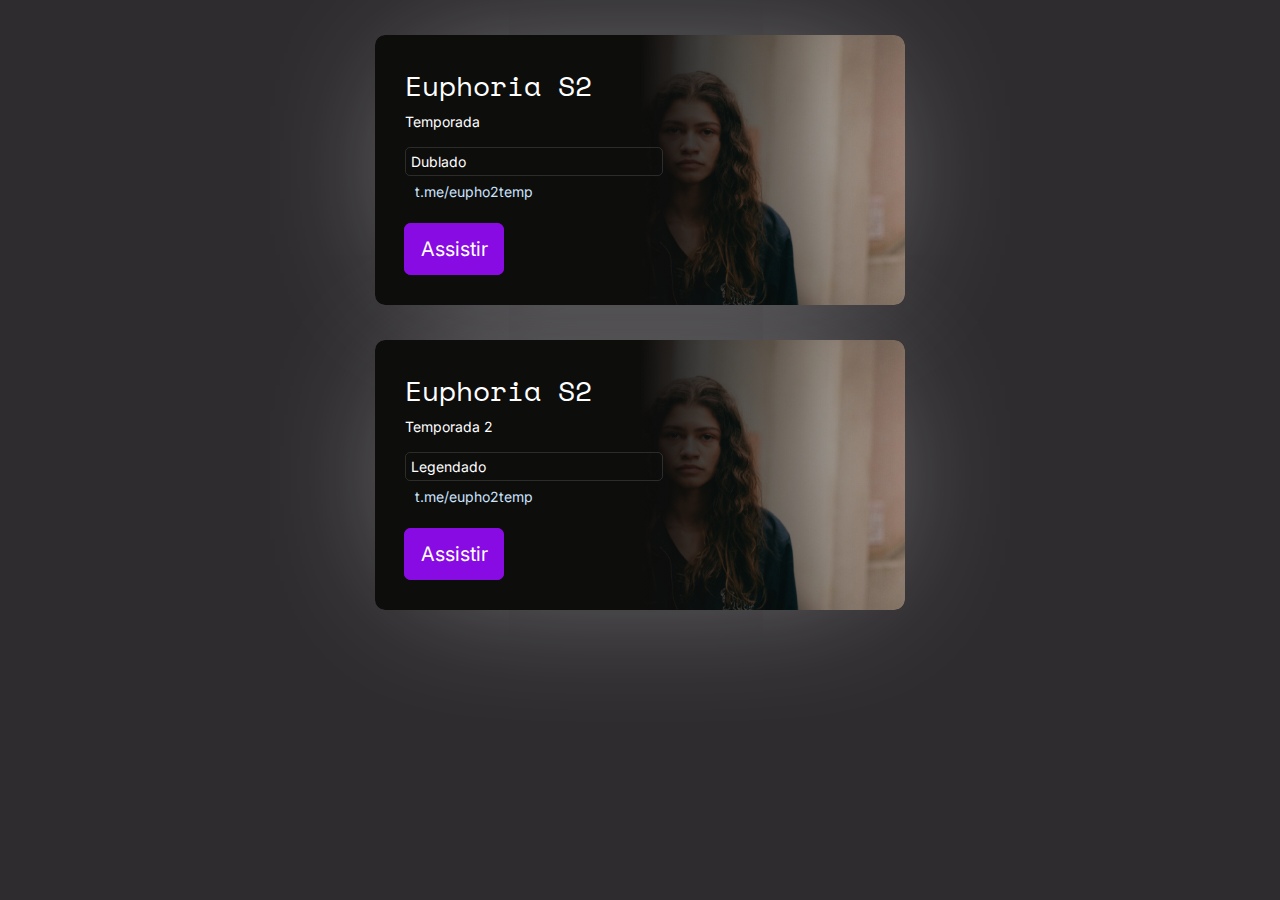
<file: index.html>
<!DOCTYPE html>
<html lang="pt-br">
<head>
    <meta charset="UTF-8">
    <meta http-equiv="X-UA-Compatible" content="IE=edge">
    <meta name="viewport" content="width=device-width, initial-scale=1.0">
    <title>euphobr</title>

    <link rel="stylesheet" href="style.css">
    <link rel="stylesheet" href="modal.css">
</head>
<body>
    <div class="cards">
      <div class="movie_card" id="bright">
        <div class="info_section">
          <div class="movie_header">
            <h1>Euphoria S2</h1>
            <h4>Temporada</h4>
            <span class="minutes">Dublado</span>
            <p class="type">t.me/eupho2temp</p>
            <div class="stage">
              <a href="dublado.html" class="btn">Assistir</a>
          </div>
          </div>
        </div>
        <div class="blur_back bright_back"></div>
      </div>
      
      <div class="movie_card" id="tomb">
        <div class="info_section">
          <div class="movie_header">
            <h1>Euphoria S2</h1>
            <h4>Temporada 2</h4>
            <span class="minutes">Legendado</span>
            <p class="type">t.me/eupho2temp</p>
            <div class="stage">
              <a href="legendado.html" class="btn">Assistir</a>
          </div>
          </div>
        </div>
        <div class="blur_back tomb_back"></div>
      </div>
    </div>
</body>
</html>
</file>
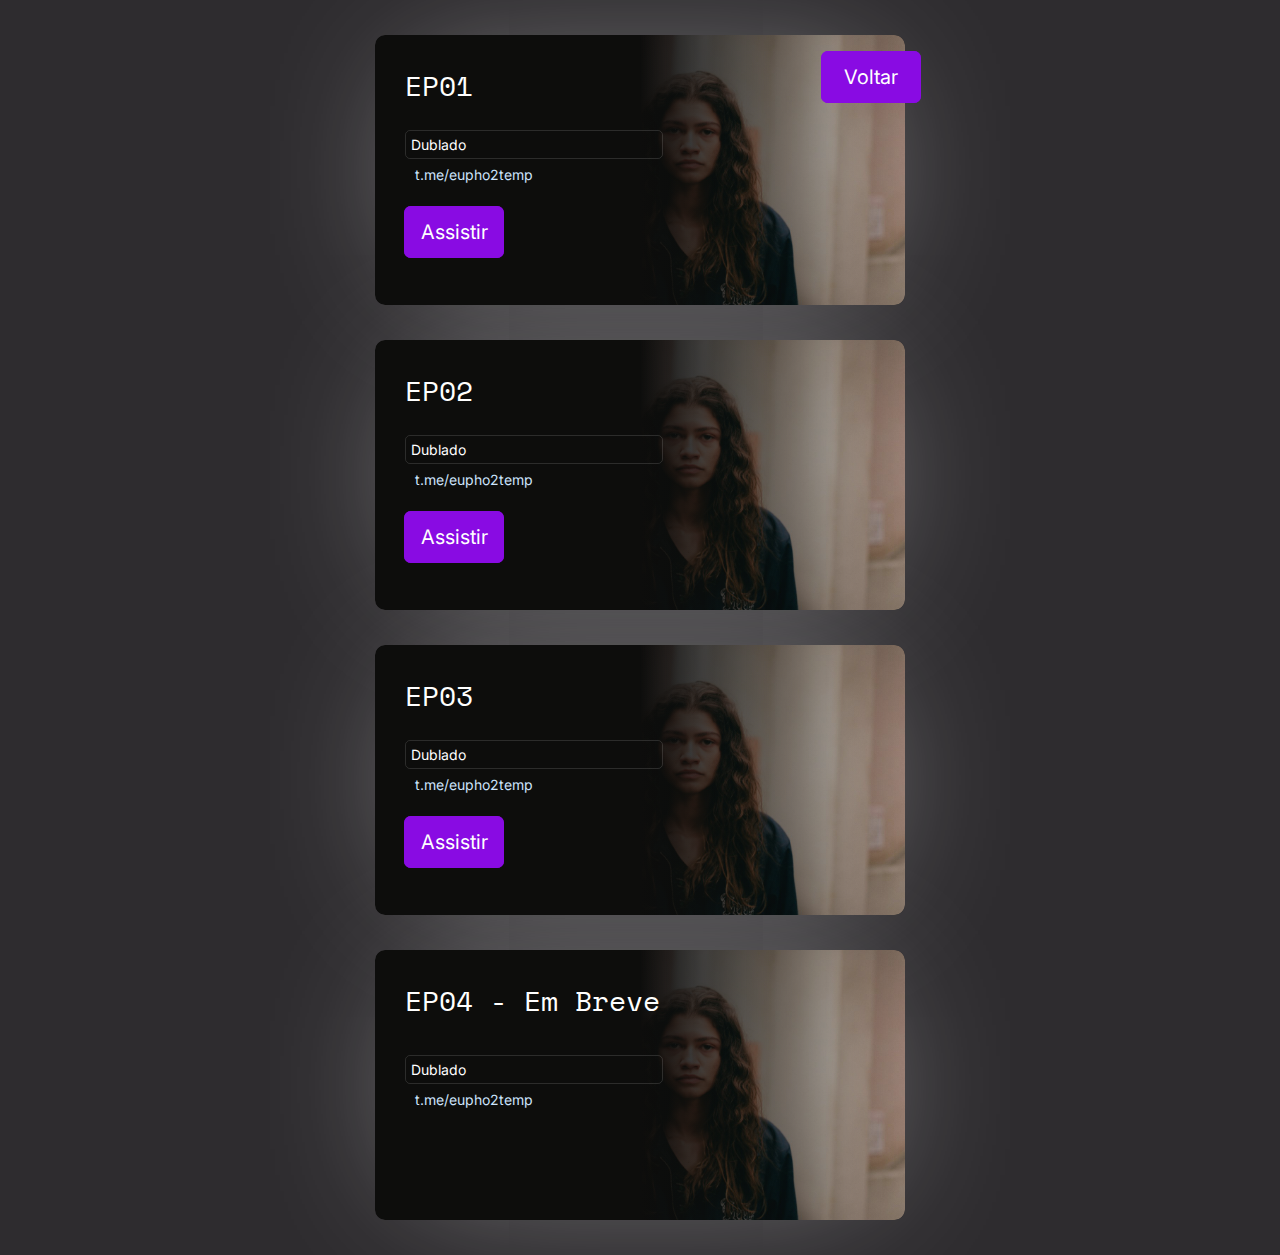
<file: dublado.html>
<!DOCTYPE html>
<html lang="en">
<head>
    <meta charset="UTF-8">
    <meta http-equiv="X-UA-Compatible" content="IE=edge">
    <meta name="viewport" content="width=device-width, initial-scale=1.0">
    <title>euphobr - Dublado</title>

    <link rel="stylesheet" href="modal.css">
    <link rel="stylesheet" href="style.css">
    
</head>
<body>
  <div class="return">
    <div class="stage">
      <a href="index.html" class="btn">Voltar</a>
  </div>
  </div>
  <!--EP01-->
  <div class="movie_card" id="bright">
    <div class="info_section">
      <div class="movie_header">
        <h1>EP01</h1>
        <h4></h4>
        <span class="minutes">Dublado</span>
        <p class="type">t.me/eupho2temp</p>
        <div class="stage">
          <a href="https://mixdrop.bz/e/rwm6x44vhv97pl8" target="_blank" class="btn">Assistir</a>
      </div>
      </div>
    </div>
    <div class="blur_back bright_back"></div>
  </div>
  <!--EP02-->
  <div class="movie_card" id="bright">
    <div class="info_section">
      <div class="movie_header">
        <h1>EP02</h1>
        <h4></h4>
        <span class="minutes">Dublado</span>
        <p class="type">t.me/eupho2temp</p>
        <div class="stage">
          <a href="https://mixdrop.bz/e/enql8j6mck1xjk" target="_blank" class="btn">Assistir</a>
      </div>
      </div>
    </div>
    <div class="blur_back bright_back"></div>
  </div>
  <!--EP03-->
  <div class="movie_card" id="bright">
    <div class="info_section">
      <div class="movie_header">
        <h1>EP03</h1>
        <h4></h4>
        <span class="minutes">Dublado</span>
        <p class="type">t.me/eupho2temp</p>
        <div class="stage">
          <a href="https://mixdrop.bz/e/l6l7j3vxclzz4w" target="_blank" class="btn">Assistir</a>
      </div>
      </div>
    </div>
    <div class="blur_back bright_back"></div>
  </div>
  <!--EP04-->
  <div class="movie_card" id="bright">
    <div class="info_section">
      <div class="movie_header">
        <h1>EP04 - Em Breve</h1>
        <h4></h4>
        <span class="minutes">Dublado</span>
        <p class="type">t.me/eupho2temp</p>
        <!--
        <div class="stage">
          <a href="#" target="_blank" class="btn">Assistir</a>
      </div>
      -->
      </div>
    </div>
    <div class="blur_back bright_back"></div>
  </div>

</body>
</html>
</file>
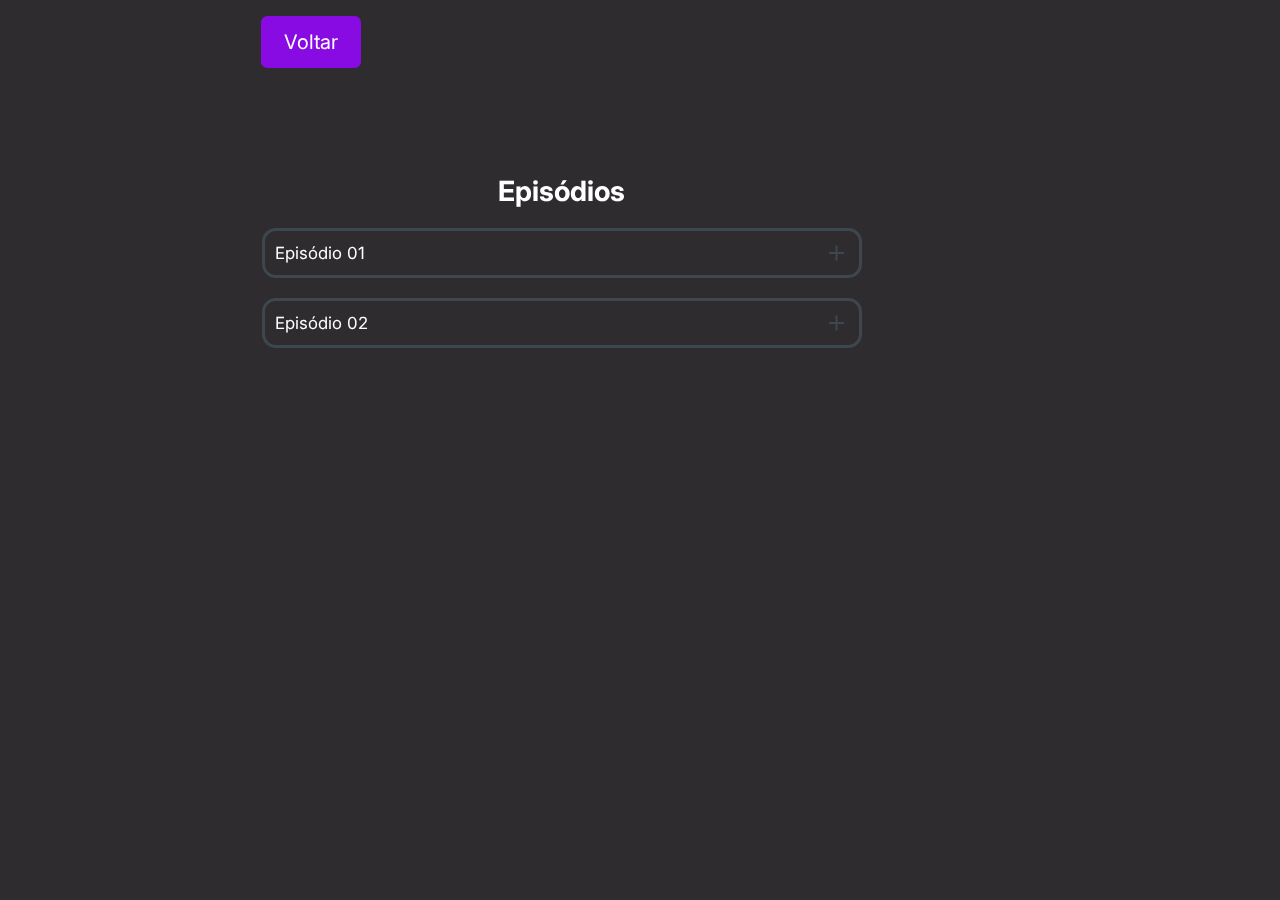
<file: ep.html>
<!DOCTYPE html>
<html lang="en">
  <head>
    <meta charset="UTF-8" />
    <meta http-equiv="X-UA-Compatible" content="IE=edge" />
    <meta name="viewport" content="width=device-width, initial-scale=1.0" />
    <title>Document</title>

    <link rel="stylesheet" href="episodios.css" />
    <link rel="stylesheet" href="modal.css">
  </head>
  <body>
    <div class="return">
      <div class="stage">
        <a href="index.html" class="btn">Voltar</a>
    </div>
    <div class="container-content">
      <div class="wrapper">
        <h1>Episódios</h1>

        <div class="wrap-1">
          <input type="radio" id="tab-1" name="tabs" />
          <label for="tab-1"
            ><div>Episódio 01</div>
            <div class="cross"></div
          ></label>
          <div class="content">
            <iframe
              class="iframe"
              width="580"
              height="340"
              src="//mixdrop.bz/e/rwm6x44vhv97pl8"
              scrolling="no"
              frameborder="0"
              allowfullscreen="true"
            ></iframe>
          </div>
        </div>

        <div class="wrap-2">
          <input type="radio" id="tab-2" name="tabs" />
          <label for="tab-2"
            ><div>Episódio 02</div>
            <div class="cross"></div
          ></label>
          <div class="content">
            <iframe
              class="iframe"
              width="580"
              height="340"
              src="//mixdrop.bz/e/enql8j6mck1xjk"
              scrolling="no"
              frameborder="0"
              allowfullscreen="true"
            ></iframe>
          </div>
        </div>
      </div>
    </div>
  </body>
</html>
</file>
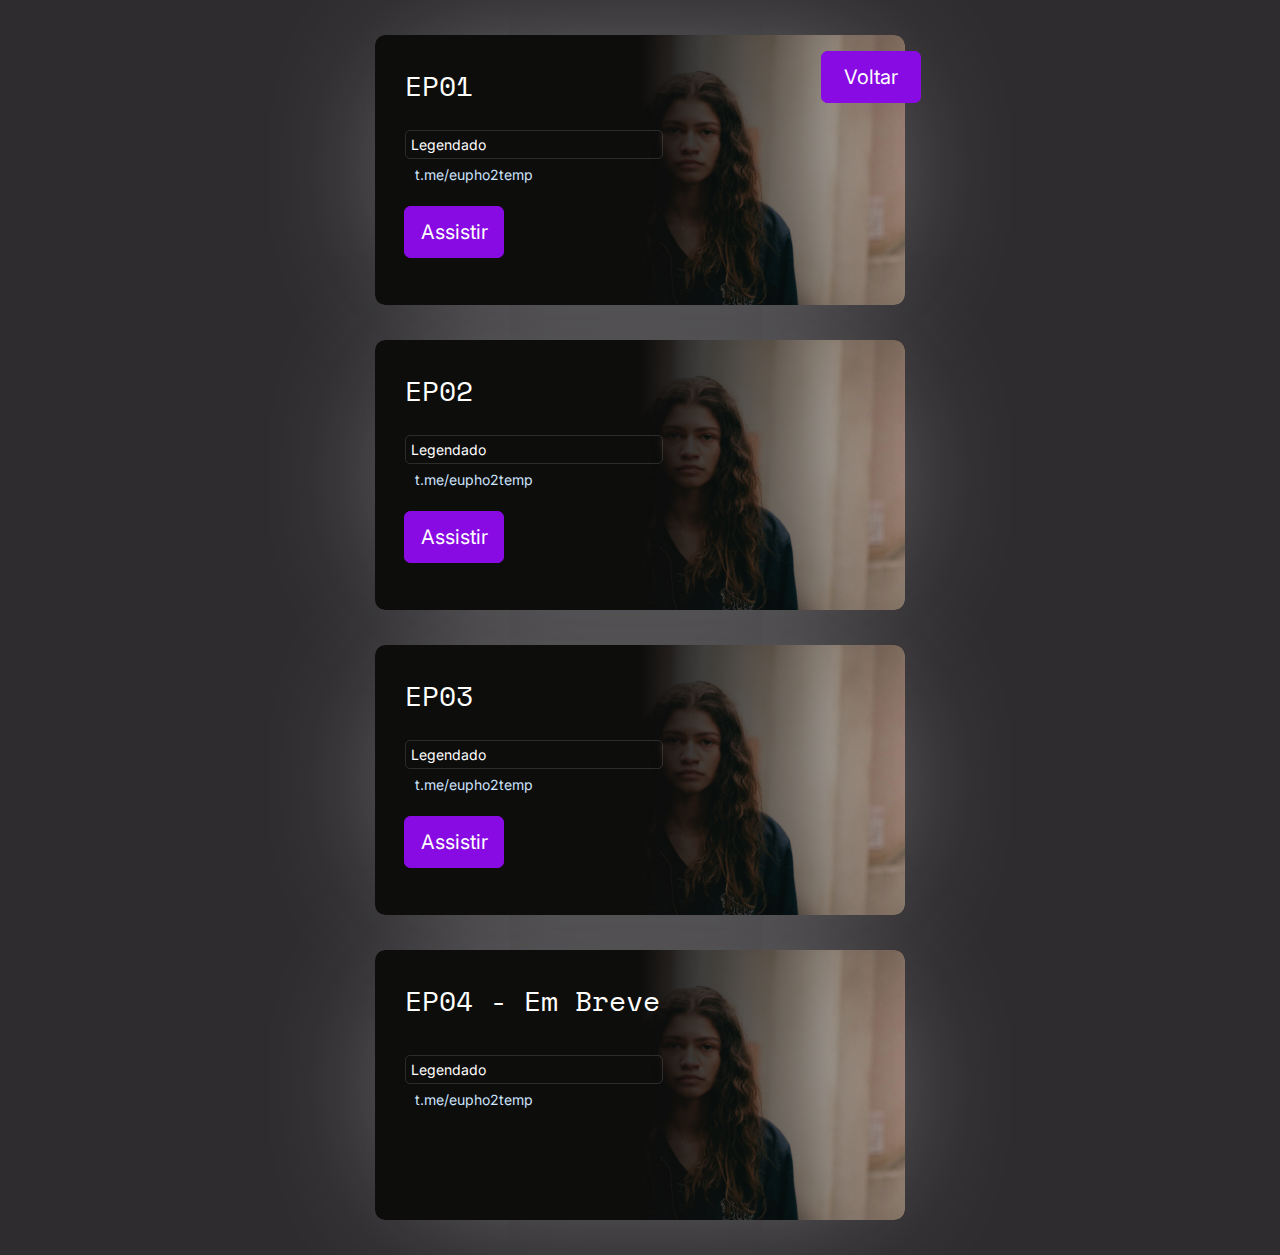
<file: legendado.html>
<!DOCTYPE html>
<html lang="en">
<head>
    <meta charset="UTF-8">
    <meta http-equiv="X-UA-Compatible" content="IE=edge">
    <meta name="viewport" content="width=device-width, initial-scale=1.0">
    <title>euphobr - Legendado</title>

    <link rel="stylesheet" href="modal.css">
    <link rel="stylesheet" href="style.css">
    
</head>
<body>
  <div class="return">
    <div class="stage">
      <a href="index.html" class="btn">Voltar</a>
  </div>
  </div>
  <!--EP01-->
  <div class="movie_card" id="bright">
    <div class="info_section">
      <div class="movie_header">
        <h1>EP01</h1>
        <h4></h4>
        <span class="minutes">Legendado</span>
        <p class="type">t.me/eupho2temp</p>
        <div class="stage">
          <a href="https://mixdrop.bz/e/o71w74erilkqovk" target="_blank" class="btn">Assistir</a>
      </div>
      </div>
    </div>
    <div class="blur_back bright_back"></div>
  </div>
  <!--EP02-->
  <div class="movie_card" id="bright">
    <div class="info_section">
      <div class="movie_header">
        <h1>EP02</h1>
        <h4></h4>
        <span class="minutes">Legendado</span>
        <p class="type">t.me/eupho2temp</p>
        <div class="stage">
          <a href="https://mixdrop.bz/e/qlz1ll7lbrzm6n" target="_blank" class="btn">Assistir</a>
      </div>
      </div>
    </div>
    <div class="blur_back bright_back"></div>
  </div>
  <!--EP03-->
  <div class="movie_card" id="bright">
    <div class="info_section">
      <div class="movie_header">
        <h1>EP03</h1>
        <h4></h4>
        <span class="minutes">Legendado</span>
        <p class="type">t.me/eupho2temp</p>
        <div class="stage">
          <a href="https://mixdrop.bz/e/3nk6n3zgigkgnz" target="_blank" class="btn">Assistir</a>
      </div>
      </div>
    </div>
    <div class="blur_back bright_back"></div>
  </div>
<!--EP04-->
  <div class="movie_card" id="bright">
    <div class="info_section">
      <div class="movie_header">
        <h1>EP04 - Em Breve</h1>
        <h4></h4>
        <span class="minutes">Legendado</span>
        <p class="type">t.me/eupho2temp</p>
        <!--
        <div class="stage">
          <a href="#" target="_blank" class="btn">Assistir</a>
      </div>
      -->
      </div>
    </div>
    <div class="blur_back bright_back"></div>
  </div>
</body>
</html>
</file>
<file: style.css>
@import url('https://fonts.googleapis.com/css2?family=Inter:wght@400;500;600&family=Space+Mono:ital,wght@0,400;0,700;1,400;1,700&display=swap');
 * {
	 box-sizing: border-box;
	 margin: 0;
}
 html, body {
	 margin: 0;
	 background: #2e2c2f;
	 font-family: 'Inter', 'Space Mono', helvetica, arial, sans-serif;
	 font-size: 14px;
	 font-weight: 400;
}

.cards{
	margin-top: 8rem;
}
 .movie_card {
	 position: relative;
	 display: block;
	 width: 530px;
	 height: 270px;
	 margin: 35px auto;
	 overflow: hidden;
	 border-radius: 10px;
	 transition: all 0.4s;
}
 .movie_card:hover {
	 transform: scale(1.02);
	 transition: all 0.4s;
}
 .movie_card .info_section {
     display: flex;
     gap: 8rem;
     flex-direction: column;
	 position: relative;
	 width: 100%;
	 height: 100%;
	 background-blend-mode: multiply;
	 z-index: 2;
	 border-radius: 10px;
}
 .movie_card .info_section .movie_header {
	 position: relative;
	 padding: 30px;
	 height: 60%;
}
 .movie_card .info_section .movie_header h1 {
	 font-family: 'Space Mono';
	 color: #fff;
	 font-weight: 400;
}
 .movie_card .info_section .movie_header h4 {
	 color: #ffffff;
	 font-weight: 400;
}
 .movie_card .info_section .movie_header .minutes {
	 display: inline-block;
	 margin-top: 10px;
	 color: #fff;
	 padding: 5px;
	 border-radius: 5px;
	 border: 1px solid rgba(255, 255, 255, 0.13);
}
 .movie_card .info_section .movie_header .type {
	 display: inline-block;
	 color: #cee4fd;
	 margin-left: 10px;
}
 .movie_card .info_section .movie_header {
	 display: grid;
     grid-template-rows: 1fr 1fr 1fr 1fr 1fr;
     gap: 0.5rem;
	 position: relative;
	 float: left;
	 margin-right: 20px;
	 height: 205px;
}
 .movie_card .info_section .movie_social {
	 height: 10%;
	 padding-left: 15px;
	 padding-bottom: 20px;
}
 .movie_card .info_section .movie_social ul {
	 list-style: none;
	 padding: 0;
}
 .movie_card .info_section .movie_social ul li {
	 display: inline-block;
	 color: rgba(255, 255, 255, 0.4);
	 transition: color 0.3s;
	 transition-delay: 0.15s;
	 margin: 0 10px;
}
 .movie_card .info_section .movie_social ul li:hover {
	 transition: color 0.3s;
	 color: rgba(255, 255, 255, 0.8);
}
 .movie_card .info_section .movie_social ul li i {
	 font-size: 19px;
	 cursor: pointer;
}
 .movie_card .blur_back {
	 position: absolute;
	 top: 0;
	 z-index: 1;
	 height: 100%;
	 right: 0;
	 background-size: cover;
	 border-radius: 11px;
}

.return {
	z-index: 4;
    position: fixed;
    margin-left: 58.7rem;
}

 @media screen and (min-width: 768px) {
	.cards{
		margin-top: 0rem;
	}

	 .movie_header {
		 width: 60%;
	}
	 .info_section {
		 background: linear-gradient(to right, #0d0d0c 50%, transparent 100%);
	}
	 .blur_back {
		 width: 80%;
		 background-position: -100% 10% !important;
	}
}
 @media screen and (max-width: 768px) {
	.cards{
		margin-top: 0rem;
	}

	.return{
		margin-left: 20.9rem;
		opacity: 0.5;
	}

	 .movie_card {
		 width: 95%;
		 margin: 40px auto;
		 min-height: 205px;
		 height: auto;
	}
	 .blur_back {
		 width: 100%;
		 background-position: 50% 50% !important;
	}
	 .movie_header {
		 width: 100%;
		 margin-top: 20px;
		 margin-bottom: 80px;
	}
	 .info_section {
		 background: linear-gradient(to top, #141413 50%, transparent 100%);
		 display: inline-grid;
	}
}
 #bright {
	 box-shadow: 0px 0px 150px -45px rgba(255, 255, 255, 0.5);
}
 #bright:hover {
	 box-shadow: 0px 0px 120px -55px rgba(119, 0, 255, 0.5);
}
 .bright_back {
	 background: url("/assets/img.jpg");
}
 #tomb {
	 box-shadow: 0px 0px 150px -45px rgba(255, 255, 255, 0.5);
}
 #tomb:hover {
	 box-shadow: 0px 0px 120px -55px rgba(19, 160, 134, 0.6);
}
 .tomb_back {
	 background: url("/assets/img.jpg");
}
</file>
<file: modal.css>
.stage {
    box-sizing: border-box;
    left: 0;
    width: 10rem;
    height: 6rem;
    margin-left: -1.5rem;
    top: 0;
    overflow: hidden;
    display: flex;
    align-items: center;
    justify-content: center;
  }
  
  .btn {
    width: 100px;
    font-size: 20px;
    border: none;
    outline: none;
    background: #890BE3;
    color: #fff;
    cursor: pointer;
    position: relative;
    z-index: 0;
    border-radius: 0.5rem;
  }
  
  .btn::before {
    position: absolute;
    content: "";
    width: calc(100% + 4px);
    height: calc(100% + 4px);
    left: -2px;
    top: -2px;
    background: linear-gradient(
      124deg,
      #ff2400,
      #e81d1d,
      #e8b71d,
      #e3e81d,
      #1de840,
      #1ddde8,
      #2b1de8,
      #dd00f3,
      #dd00f3
    );
    background-size: 400%;
    z-index: -1;
    filter: blur(2px);
    animation: move 30s linear infinite;
    opacity: 0;
    transition: opacity 0.9s ease-in-out;
    border-radius: 10px;
  }
  
  .btn:hover::before {
    opacity: 1;
  }
  
  .btn::after {
    z-index: -1;
    content: "";
    position: absolute;
    width: 100%;
    height: 100%;
    background: #890BE3;
    left: 0;
    top: 0;
    border-radius: 0.5rem;
  }
  
  @keyframes move {
    0% {
      background-position: 0 0;
    }
    50% {
      background-position: 400% 0;
    }
    100% {
      background-position: 0 0;
    }
  }
  
  

a.btn {
    text-align: center;
    padding: 1rem;
    text-decoration: none;
}
</file>
<file: episodios.css>
@import url('https://fonts.googleapis.com/css2?family=Inter:wght@400;500;600&family=Space+Mono:ital,wght@0,400;0,700;1,400;1,700&display=swap');

* {
    padding: 0;
    margin: 0;
    box-sizing: border-box;
    font-family: 'Inter', sans-serif;
    color: #ffffff;
    border-radius: 1rem;
}

body {
  overflow: hidden;
}

.wrapper {
    max-width: 600px;
    width: 100%;
    margin: 10vh auto;
}

iframe {
    border-radius: 1rem;
}

h1 {
    font-size: 2em;
    margin-bottom: 20px;
    text-align:center;
}

input {
    display: none;
}

label {
    display: flex;
    width: 100%;
    height: 50px;
    cursor: pointer;
    border: 3px solid #3E474F;
    user-select: none;
}

label div:first-child {
    width: 100%;
    line-height: 45px;
    margin-left: 10px;
    font-size: 1.2em;
}

.cross{
    margin-right:15px;
    margin-top:3px;
}

.cross:before,.cross:after {
    content: '';
    border-top: 2px solid #3E474F;
    width: 15px;
    display: block;
    margin-top: 18px;
    transition: 0.3s;
}

.cross:after {
    transform: rotate(90deg);
    margin-top: -2px;
}

.content {
    box-sizing: border-box;
    font-size: 0.9em;
    margin: 10px 10px;
    max-height: 0;
    overflow: hidden;
    transition: max-height, .5s;
}

input:checked ~ .content {
    max-height: 400px;
    transition: max-height, 1s;
}

input:checked ~ label .cross:before {
    transform: rotate(180deg);
}

input:checked ~ label .cross:after {
    transform: rotate(0deg);
}

.questions{
    margin-top:20px;
    max-height: 0;
    overflow: hidden;
    transition: max-height, .5s;
}

.questions label{
    border:none;
    box-shadow: none;
    margin:0;
}

input:checked ~ .questions {
    max-height: 400px;
    border-bottom:2px solid #3E474F;
    transition: 1s;
}

/*----------tool-tip------------*/

.tip {
    color: #f03768;
    cursor: help;
    position: relative;
    overflow: visible;
    font-family: monospace;
    font-size: 1.3em;
}

.tip:before,
.tip:after {
    position: absolute;
    opacity: 0;
    z-index: -100;    
    transform: translateY(-30%);
    transition: .4s;
}

.tip:before {
    content: '';
    border-style: solid;
    border-width: 0.8em 0.5em 0 0.5em;
    border-color: #3E474F transparent transparent transparent;
    transform: translateY(-200%);
    bottom:90%;
    left:50%;
}

.tip:after {
    content: attr(data-tip);
    background: #3E474F;
    color: white;
    width: 150px;
    padding: 10px;
    font-size: 0.8em;
    bottom: 150%;
    left: -50%;
}

.tip:hover:before,
.tip:hover:after {
    opacity: 1;
    z-index: 100;
    transform: scaleY(1);
}

@media screen and (max-width: 768px) {
	.container-content {
        margin: 0rem 2rem 0rem 2rem;
    }

    .iframe{
        width: 330px;
        height: 185px;
    }
}





 * {
	 box-sizing: border-box;
	 margin: 0;
}
 html, body {
	 margin: 0;
	 background: #2e2c2f;
	 font-family: 'Inter', 'Space Mono', helvetica, arial, sans-serif;
	 font-size: 14px;
	 font-weight: 400;
}

.return {
	z-index: 4;
    position: fixed;
    margin-left: 18.7rem;
}

 @media screen and (min-width: 768px) {
	.cards{
		margin-top: 0rem;
	}

	 .movie_header {
		 width: 60%;
	}
	 .info_section {
		 background: linear-gradient(to right, #0d0d0c 50%, transparent 100%);
	}
	 .blur_back {
		 width: 80%;
		 background-position: -100% 10% !important;
	}
}
 @media screen and (max-width: 768px) {
	.cards{
		margin-top: 0rem;
	}

	.return{
		margin-left: 20.9rem;
		opacity: 0.5;
	}

	 .movie_card {
		 width: 95%;
		 margin: 40px auto;
		 min-height: 205px;
		 height: auto;
	}
	 .blur_back {
		 width: 100%;
		 background-position: 50% 50% !important;
	}
	 .movie_header {
		 width: 100%;
		 margin-top: 20px;
		 margin-bottom: 80px;
	}
	 .info_section {
		 background: linear-gradient(to top, #141413 50%, transparent 100%);
		 display: inline-grid;
	}
}
 #bright {
	 box-shadow: 0px 0px 150px -45px rgba(255, 255, 255, 0.5);
}
 #bright:hover {
	 box-shadow: 0px 0px 120px -55px rgba(119, 0, 255, 0.5);
}
 .bright_back {
	 background: url("https://occ-0-2433-448.1.nflxso.net/art/cd5c9/3e192edf2027c536e25bb5d3b6ac93ced77cd5c9.jpg");
}
</file>
